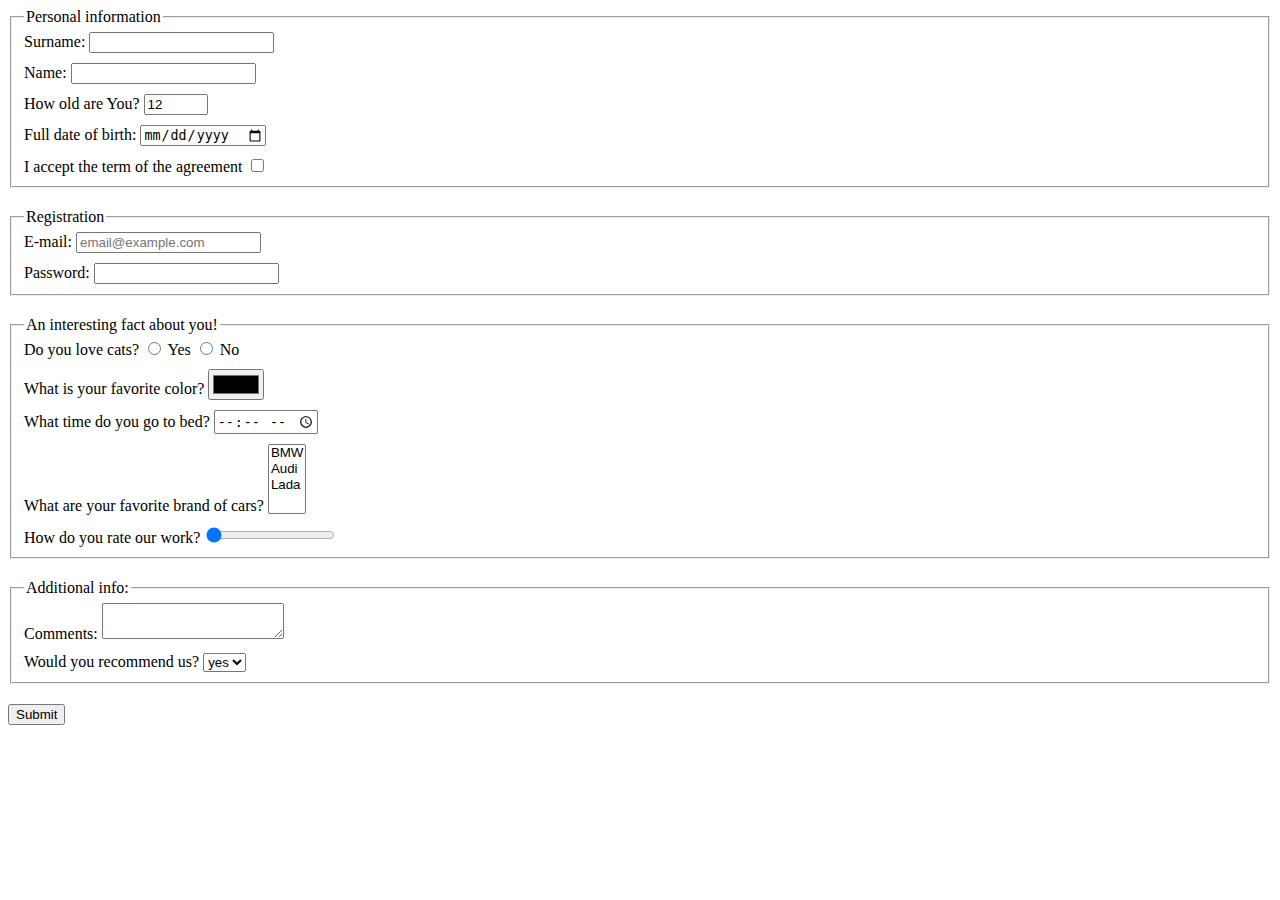
<file: index.html>
<!doctype html><html lang="en"><head><meta charset="UTF-8"><meta name="viewport" content="width=device-width, user-scalable=no, initial-scale=1.0, maximum-scale=1.0, minimum-scale=1.0"><meta http-equiv="X-UA-Compatible" content="ie=edge"><title>HTML Form</title><link rel="stylesheet" href="style.de4c0d2f.css"></head><body> <form name="my-form" onsubmit="onSubmit()" autocomplete="off" method="post" action="https://mate-academy-form-lesson.herokuapp.com/create-application"> <fieldset class="part"> <legend>Personal information</legend> <label class="title" for="surname"> Surname: <input type="text" name="surname" minlength="2" maxlength="50" class="area" id="surname" autocomplete="off"> </label> <label class="title" for="name"> Name: <input type="text" name="name" class="area" required autocomplete="off" id="name"> </label> <label class="title" for="age"> How old are You? <input type="number" name="age" value="12" min="12" max="100" class="area" id="age"> </label> <label class="title" for="birth"> Full date of birth: <input type="date" name="birthday" class="area" id="birth"> </label> <label class="title" for="accept"> I accept the term of the agreement <input type="checkbox" name="agree" class="area" id="accept"> </label> </fieldset> <fieldset class="part"> <legend> Registration </legend> <label class="title" for="adress"> E-mail: <input type="email" name="email" placeholder="email@example.com" class="area" autocomplete="off" id="adress"> </label> <label class="title" for="password"> Password: <input type="password" name="password" class="area" autocomplete="off" id="password"> </label> </fieldset> <fieldset class="part"> <legend> An interesting fact about you! </legend> <p class="question"> Do you love cats? </p> <label class="title cat" for="cat"> <input type="radio" name="cats-yes" class="area" id="cat"> Yes </label> <label class="title cat" for="not-cat"> <input type="radio" name="cats-no" class="area" id="not-cat"> No </label> <label class="title" for="color"> What is your favorite color? <input type="color" name="color" class="area" id="color"> </label> <label class="title" for="dreams"> What time do you go to bed? <input type="time" name="sleep" class="area" id="dreams"> </label> <label class="title" for="brand"> What are your favorite brand of cars? <select name="cars" class="area" multiple size="4" id="brand"> <option value="BMW">BMW</option> <option value="Audi">Audi</option> <option value="Lada">Lada</option> </select> </label> <label class="title" for="work"> How do you rate our work? <input type="range" name="rate" value="0" class="area" id="work"> </label> </fieldset> <fieldset class="part"> <legend> Additional info: </legend> <label class="title" for="message"> Comments: <textarea name="comment" autocomplete="off" id="message">
          </textarea> </label> <label class="title" for="advise"> Would you recommend us? <select name="reccomend" class="area" id="advise"> <option value="yes">yes</option> <option value="no">no</option> </select> </label> </fieldset> <button type="submit"> Submit </button> </form> <script type="text/javascript" src="main.e97352c4.js"></script> </body></html>
</file>
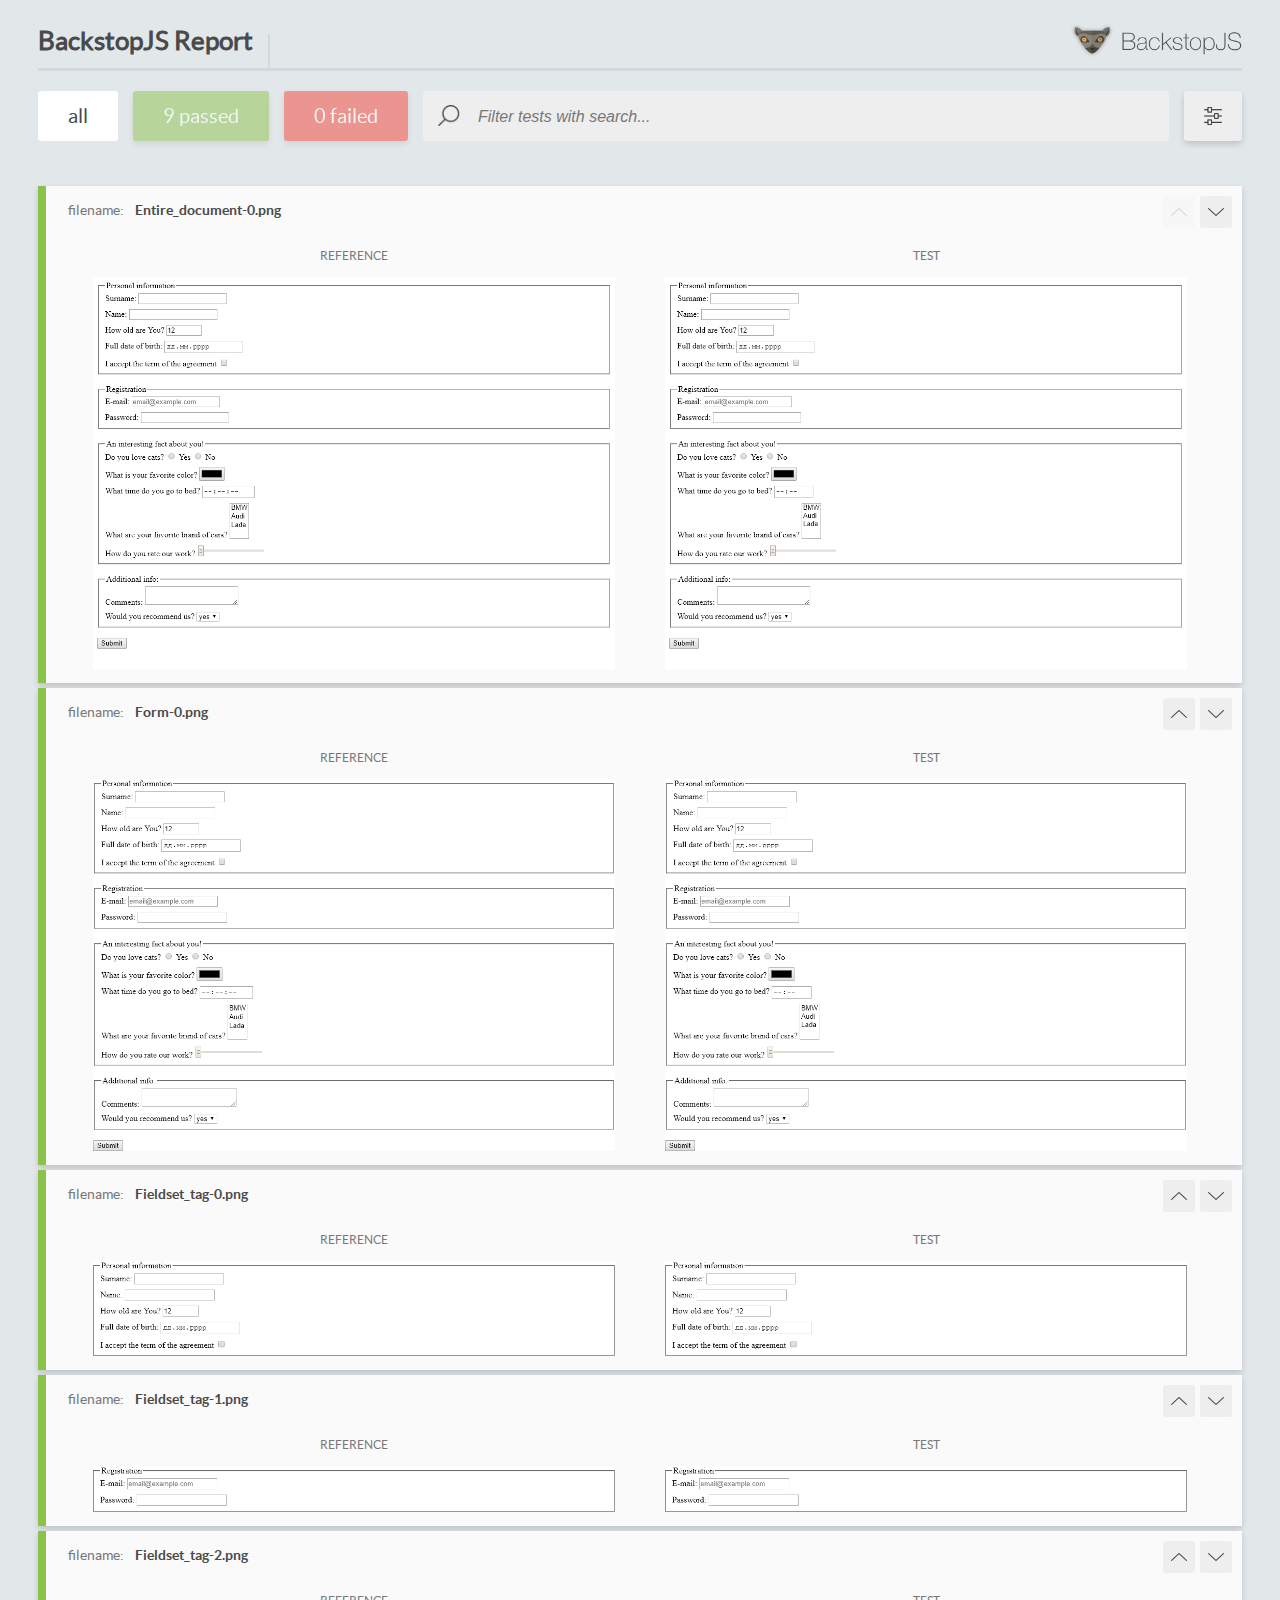
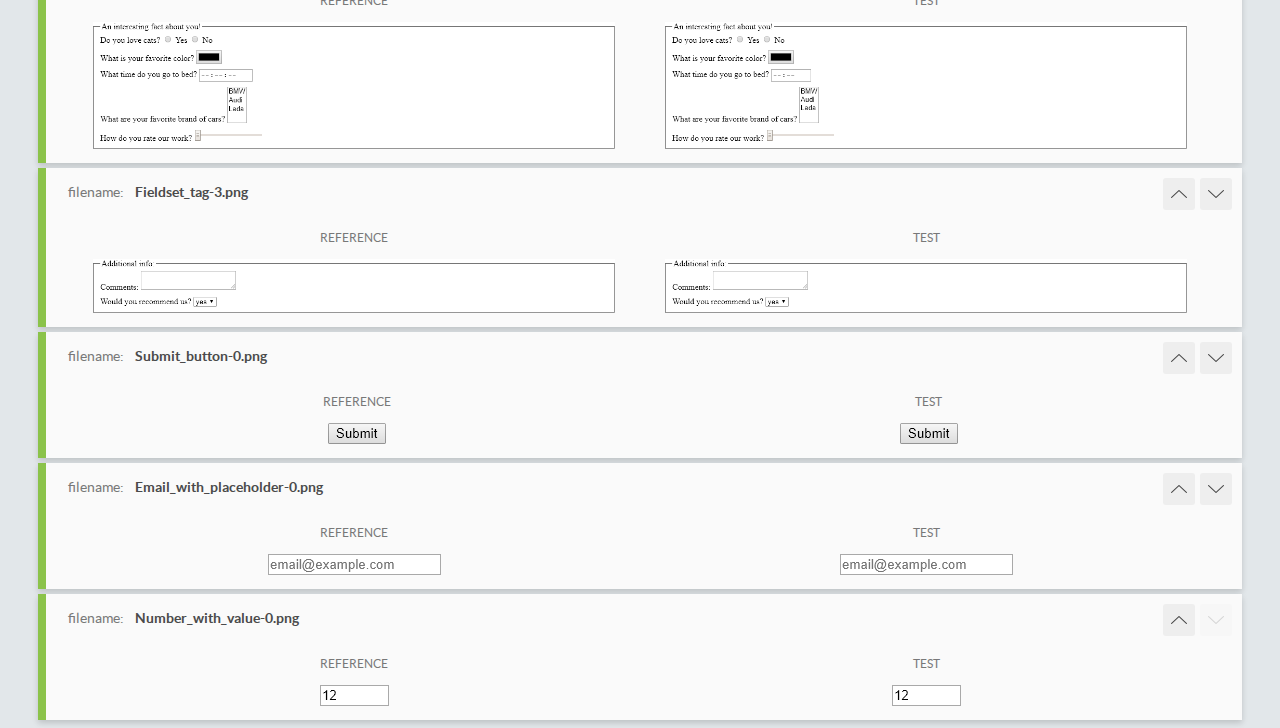
<file: report/html_report/index.html>
<!DOCTYPE html>
<html>
  <head>
    <meta charset="utf-8">
    <title>BackstopJS Report</title>

    <style>
      @font-face {
          font-family: 'latoregular';
          src: url('./assets/fonts/lato-regular-webfont.woff2') format('woff2'),
              url('./assets/fonts/lato-regular-webfont.woff') format('woff');
          font-weight: 400;
          font-style: normal;
      }
      @font-face {
          font-family: 'latobold';
          src: url('./assets/fonts/lato-bold-webfont.woff2') format('woff2'),
              url('./assets/fonts/lato-bold-webfont.woff') format('woff');
          font-weight: 700;
          font-style: normal;
      }

      .ReactModal__Body--open {
          overflow: hidden;
      }
      .ReactModal__Body--open .header {
        display: none;
      }

    </style>
  </head>
  <body style="background-color: #E2E7EA">
    <div id="root">

    </div>
    <script type="text/javascript">
      function report (report) { // eslint-disable-line no-unused-vars
        window.tests = report;
      }
    </script>
    <script type="text/javascript" src="config.js"></script>
    <script type="text/javascript" src="index_bundle.js"></script>
  </body>
</html>
</file>
<file: style.de4c0d2f.css>
*{box-sizing:border-box}label.title{display:block}label.cat,p.question,select[name=cars]{display:inline-block}fieldset.part{margin-bottom:20px}input.area,label[for=brand],label[for=message],p.question{margin-bottom:10px}.part .title:last-child *{margin-bottom:0}p.question{margin-top:0}input[name=color]{box-sizing:content-box}select[name=cars]{height:70px}
/*# sourceMappingURL=style.de4c0d2f.css.map */
</file>
